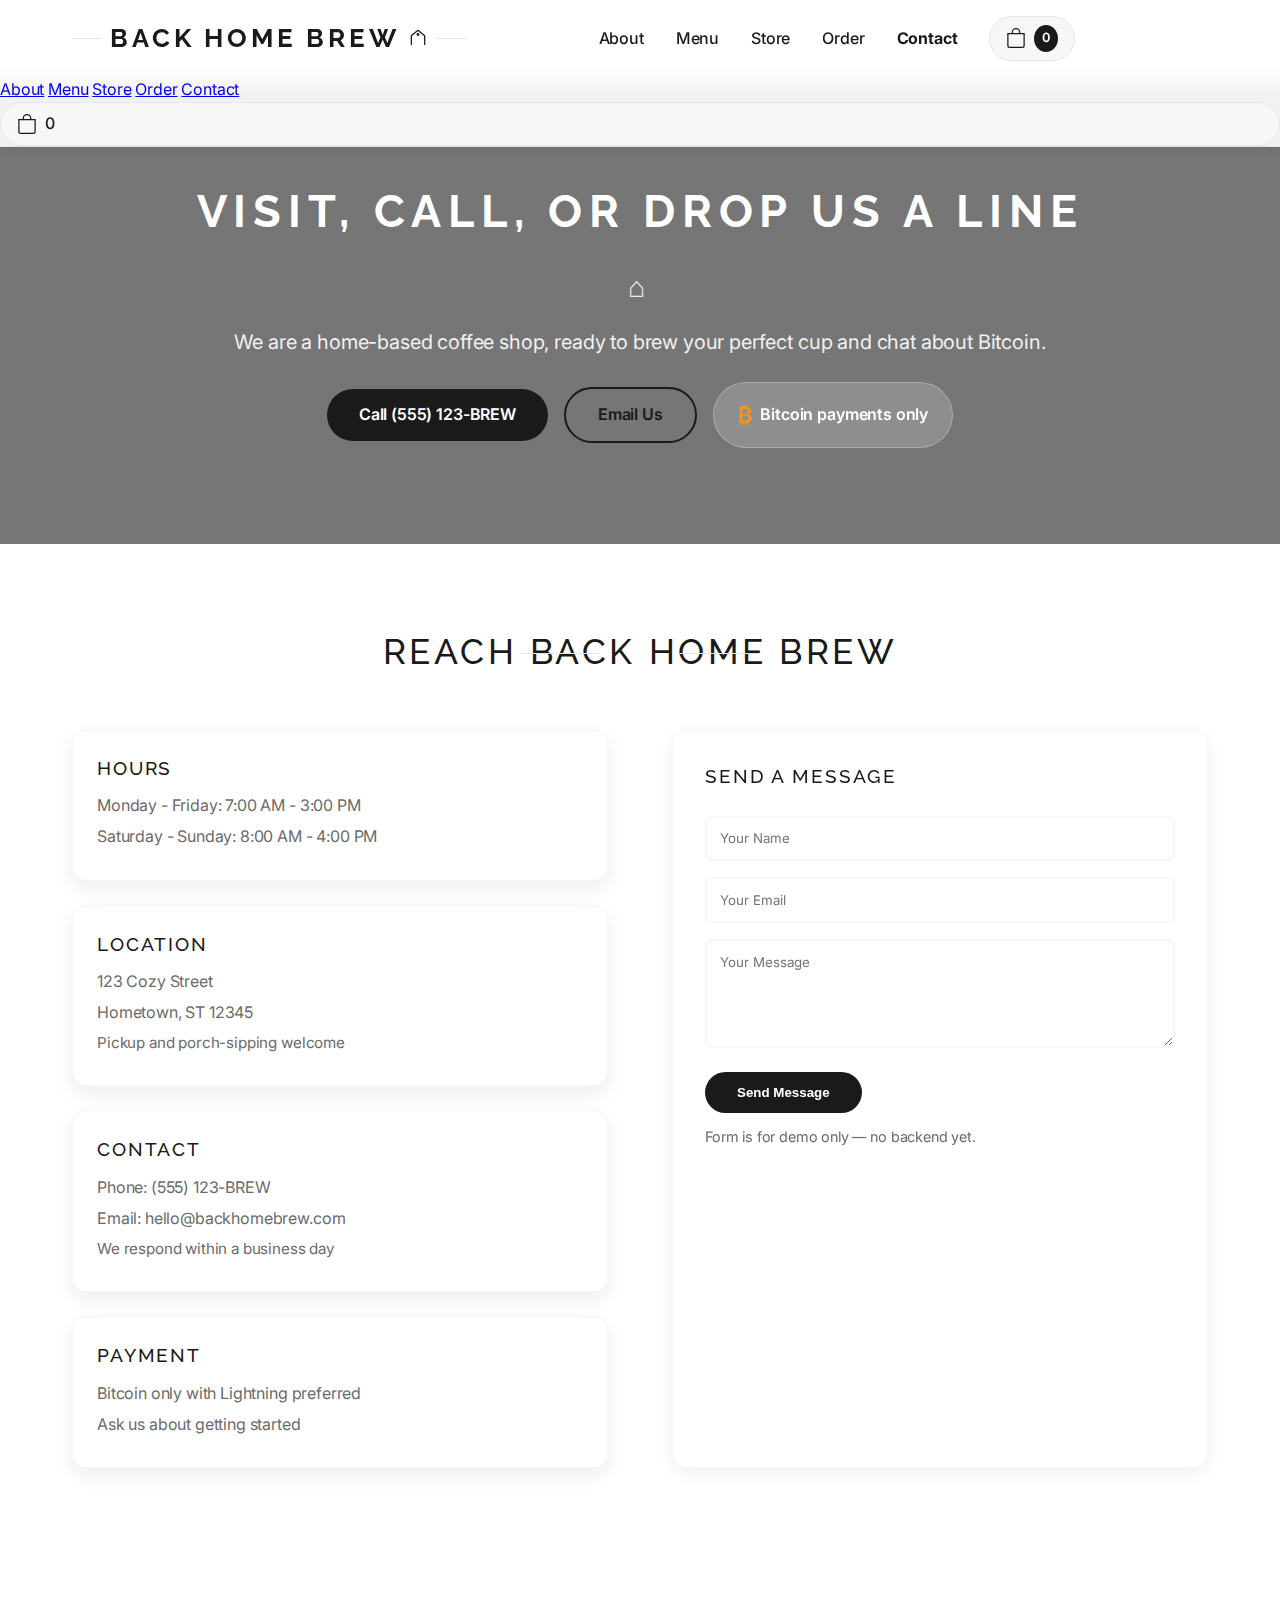
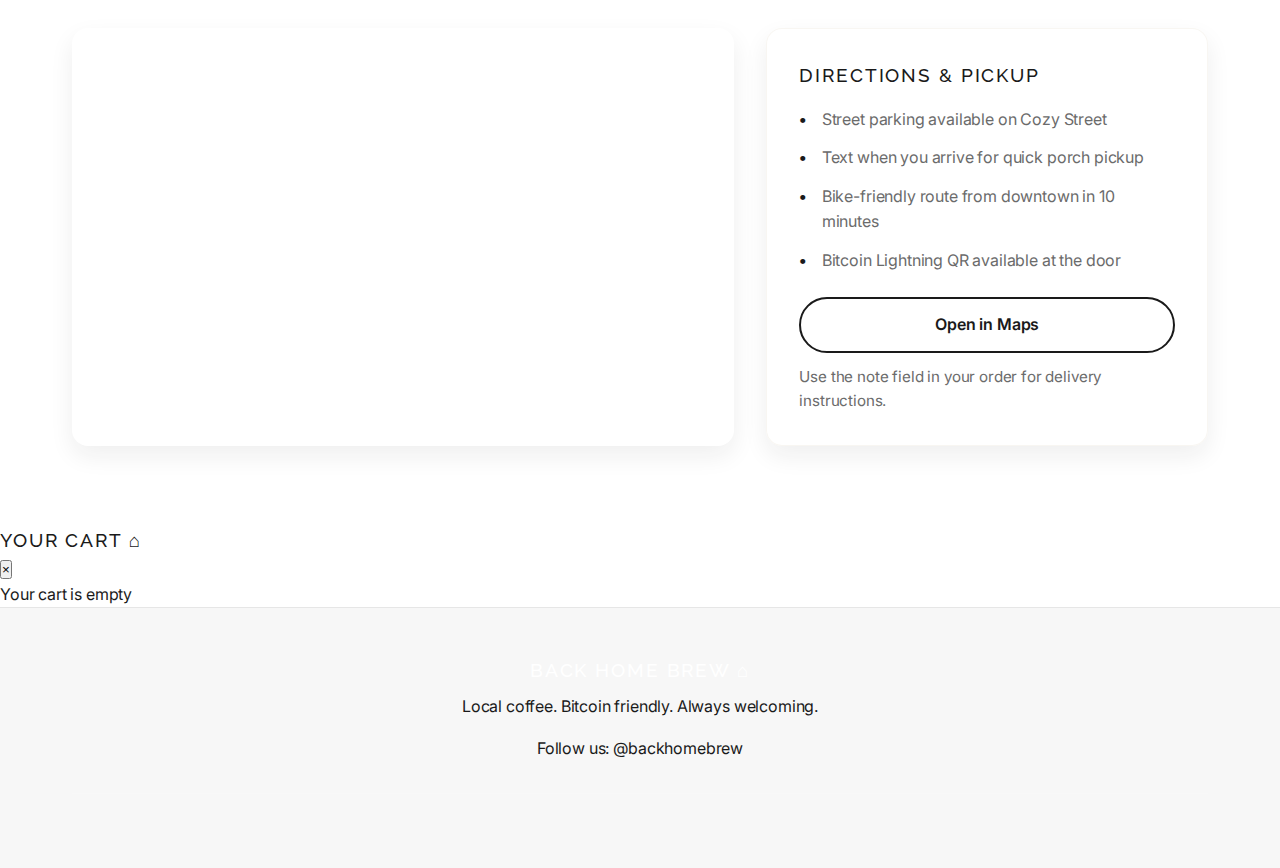
<file: contact.html>
<!DOCTYPE html>
<html lang="en">
<head>
    <meta charset="UTF-8">
    <meta name="viewport" content="width=device-width, initial-scale=1.0">
    <title>Contact Back Home Brew - Visit or Reach Out</title>
    <link rel="stylesheet" href="styles.css">
    <link rel="stylesheet" href="contact.css">
    <link rel="preconnect" href="https://fonts.googleapis.com">
    <link rel="preconnect" href="https://fonts.gstatic.com" crossorigin>
    <link href="https://fonts.googleapis.com/css2?family=Raleway:wght@300;400;500;700&family=Inter:wght@300;400;500;600&display=swap" rel="stylesheet">
</head>
<body>
    <header class="header">
        <nav class="nav">
            <div class="nav-brand">
                <h1>
                    <a href="index.html">
                        Back Home Brew
                        <svg class="logo-house-svg" width="24" height="24" viewBox="0 0 24 24" fill="none" stroke="currentColor" stroke-width="1.5" stroke-linecap="round" stroke-linejoin="round">
                            <path d="M4 21V10.5L12 4L20 10.5V21"></path>
                            <circle cx="12" cy="9" r="1"></circle>
                        </svg>
                    </a>
                </h1>
            </div>
            <div class="nav-links">
                <a href="index.html#about">About</a>
                <a href="index.html#menu">Menu</a>
                <a href="store.html">Store</a>
                <a href="order.html">Order</a>
                <a href="contact.html" class="active">Contact</a>
                <div class="cart-icon" onclick="toggleCart()">
                    <svg xmlns="http://www.w3.org/2000/svg" width="20" height="20" fill="currentColor" class="bi bi-bag" viewBox="0 0 16 16">
                        <path d="M8 1a2.5 2.5 0 0 1 2.5 2.5V4h-5v-.5A2.5 2.5 0 0 1 8 1zm3.5 3v-.5a3.5 3.5 0 1 0-7 0V4H1v10a2 2 0 0 0 2 2h10a2 2 0 0 0 2-2V4h-3.5zM2 5h12v9a1 1 0 0 1-1 1H3a1 1 0 0 1-1-1V5z"/>
                    </svg>
                    <span id="cart-count">0</span>
                </div>
            </div>
            <div class="mobile-menu-toggle" onclick="toggleMobileMenu()">
                <span></span>
                <span></span>
                <span></span>
            </div>
        </nav>
        <div class="mobile-menu" id="mobile-menu">
            <a href="index.html#about" onclick="closeMobileMenu()">About</a>
            <a href="index.html#menu" onclick="closeMobileMenu()">Menu</a>
            <a href="store.html">Store</a>
            <a href="order.html">Order</a>
            <a href="contact.html" class="active" onclick="closeMobileMenu()">Contact</a>
            <div class="cart-icon mobile-cart" onclick="toggleCart(); closeMobileMenu()">
                <svg xmlns="http://www.w3.org/2000/svg" width="20" height="20" fill="currentColor" class="bi bi-bag" viewBox="0 0 16 16">
                    <path d="M8 1a2.5 2.5 0 0 1 2.5 2.5V4h-5v-.5A2.5 2.5 0 0 1 8 1zm3.5 3v-.5a3.5 3.5 0 1 0-7 0V4H1v10a2 2 0 0 0 2 2h10a2 2 0 0 0 2-2V4h-3.5zM2 5h12v9a1 1 0 0 1-1 1H3a1 1 0 0 1-1-1V5z"/>
                </svg>
                <span id="mobile-cart-count">0</span>
            </div>
        </div>
    </header>

    <main class="contact-main">
        <section class="contact-hero">
            <div class="container">
                <h1>Visit, Call, or Drop Us a Line</h1>
                <p>We are a home-based coffee shop, ready to brew your perfect cup and chat about Bitcoin.</p>
                <div class="contact-hero-actions">
                    <a class="btn btn-primary" href="tel:+15551232739">Call (555) 123-BREW</a>
                    <a class="btn btn-secondary" href="mailto:hello@backhomebrew.com">Email Us</a>
                    <div class="hero-badge">
                        <span class="badge-icon">₿</span>
                        <span>Bitcoin payments only</span>
                    </div>
                </div>
            </div>
        </section>

        <section class="contact contact-page">
            <div class="container">
                <h2>Reach Back Home Brew</h2>
                <div class="contact-content">
                    <div class="contact-info">
                        <div class="contact-card">
                            <h3>Hours</h3>
                            <p>Monday - Friday: 7:00 AM - 3:00 PM</p>
                            <p>Saturday - Sunday: 8:00 AM - 4:00 PM</p>
                        </div>
                        <div class="contact-card">
                            <h3>Location</h3>
                            <p>123 Cozy Street</p>
                            <p>Hometown, ST 12345</p>
                            <p class="contact-note">Pickup and porch-sipping welcome</p>
                        </div>
                        <div class="contact-card">
                            <h3>Contact</h3>
                            <p>Phone: (555) 123-BREW</p>
                            <p>Email: hello@backhomebrew.com</p>
                            <p class="contact-note">We respond within a business day</p>
                        </div>
                        <div class="contact-card">
                            <h3>Payment</h3>
                            <p>Bitcoin only with Lightning preferred</p>
                            <p>Ask us about getting started</p>
                        </div>
                    </div>
                    <div class="contact-form">
                        <h3>Send a Message</h3>
                        <form>
                            <input type="text" name="name" placeholder="Your Name" required>
                            <input type="email" name="email" placeholder="Your Email" required>
                            <textarea name="message" placeholder="Your Message" rows="5" required></textarea>
                            <button type="submit" class="btn btn-primary">Send Message</button>
                        </form>
                        <p class="form-disclaimer">Form is for demo only — no backend yet.</p>
                    </div>
                </div>
            </div>
        </section>

        <section class="map-section">
            <div class="container">
                <div class="map-grid">
                    <div class="map-embed">
                        <iframe title="Back Home Brew Location" src="https://www.google.com/maps/embed?pb=!1m18!1m12!1m3!1d3023.6618086842945!2d-74.00601562339786!3d40.71383523753516!2m3!1f0!2f0!3f0!3m2!1i1024!2i768!4f13.1!3m3!1m2!1s0x0%3A0x0!2zNDDCsDQyJzQ5LjgiTiA3NMKwMDAnMjAuMiJX!5e0!3m2!1sen!2sus!4v1700000000000!5m2!1sen!2sus" allowfullscreen="" loading="lazy" referrerpolicy="no-referrer-when-downgrade"></iframe>
                    </div>
                    <div class="directions">
                        <h3>Directions & Pickup</h3>
                        <ul>
                            <li>Street parking available on Cozy Street</li>
                            <li>Text when you arrive for quick porch pickup</li>
                            <li>Bike-friendly route from downtown in 10 minutes</li>
                            <li>Bitcoin Lightning QR available at the door</li>
                        </ul>
                        <div class="direction-cta">
                            <a class="btn btn-secondary" href="https://maps.google.com/?q=123+Cozy+Street+Hometown+ST+12345" target="_blank" rel="noopener">Open in Maps</a>
                            <p class="direction-note">Use the note field in your order for delivery instructions.</p>
                        </div>
                    </div>
                </div>
            </div>
        </section>
    </main>

    <!-- Shopping Cart Sidebar -->
    <div id="cart-sidebar" class="cart-sidebar">
        <div class="cart-header">
            <h3>Your Cart ⌂</h3>
            <button class="close-cart" onclick="toggleCart()">×</button>
        </div>
        <div class="cart-items" id="cart-items">
            <p class="empty-cart">Your cart is empty</p>
        </div>
        <div class="cart-footer" id="cart-footer" style="display: none;">
            <div class="cart-total">
                <div class="total-btc">Total: <span id="total-btc">0</span> BTC</div>
                <div class="total-usd">≈ $<span id="total-usd">0.00</span></div>
            </div>
            <button class="checkout-btn" onclick="checkout()">Checkout with Bitcoin</button>
        </div>
    </div>
    
    <div class="cart-overlay" id="cart-overlay" onclick="toggleCart()"></div>

    <footer class="footer">
        <div class="container">
            <div class="footer-content">
                <div class="footer-brand">
                    <h3>Back Home Brew ⌂</h3>
                    <p>Local coffee. Bitcoin friendly. Always welcoming.</p>
                </div>
                <div class="footer-social">
                    <p>Follow us: @backhomebrew</p>
                </div>
            </div>
            <div class="footer-bottom">
                <p>&copy; 2024 Back Home Brew. Brewed with love and Bitcoin ₿</p>
            </div>
        </div>
    </footer>

    <script src="main.js"></script>
    <script src="store.js"></script>
    <script>
        window.addEventListener('DOMContentLoaded', () => {
            document.body.style.visibility = 'visible';
            document.body.style.opacity = '1';
        });
    </script>
</body>
</html>
</file>
<file: styles.css>
:root {
    --primary-color: #1a1a1a;
    --secondary-color: #4a4a4a;
    --accent-color: #f7f7f7;
    --text-dark: #1a1a1a;
    --text-light: #6b6b6b;
    --background-light: #ffffff;
    --white: #FFFFFF;
    --white-transparent: rgba(255, 255, 255, 0.9);
    --background-transparent: rgba(255, 255, 255, 0.85);
    --shadow: rgba(26, 26, 26, 0.07);
    --divider-color: #e6e6e6;
}

* {
    margin: 0;
    padding: 0;
    box-sizing: border-box;
}

body {
    font-family: 'Inter', sans-serif;
    line-height: 1.6;
    color: var(--text-dark);
    background: var(--background-light);
    letter-spacing: -0.01em;
    min-height: 100vh;
    visibility: hidden;
    opacity: 0;
    transition: opacity 0.5s ease-in-out;
}

h1, h2, h3 {
    font-family: 'Raleway', sans-serif;
    font-weight: 500;
    color: var(--primary-color);
    letter-spacing: 0.1em;
    text-transform: uppercase;
}

h1 {
    font-weight: 700;
    letter-spacing: 0.15em;
}

.container {
    max-width: 1200px;
    margin: 0 auto;
    padding: 0 2rem;
}

.header {
    background: var(--white-transparent);
    backdrop-filter: blur(10px);
    box-shadow: 0 2px 10px var(--shadow);
    position: fixed;
    width: 100%;
    top: 0;
    z-index: 1000;
    border-bottom: 1px solid var(--divider-color);
}

.nav {
    display: flex;
    justify-content: space-between;
    align-items: center;
    padding: 1rem 2rem;
    max-width: 1200px;
    margin: 0 auto;
}

.nav-brand h1 {
    font-size: 1.6rem;
    color: var(--primary-color);
    display: flex;
    align-items: center;
    gap: 1rem;
    position: relative;
}

.nav-brand h1::before {
    content: '';
    width: 30px;
    height: 1px;
    background: var(--divider-color);
}

.nav-brand h1::after {
    content: '';
    width: 30px;
    height: 1px;
    background: var(--divider-color);
}

.nav-brand h1 a,
.nav-brand h1 {
    display: flex;
    align-items: center;
    gap: 0.5rem;
}

.logo-house-svg {
    width: 20px;
    height: 20px;
    margin-top: -3px;
}

.nav-brand h1 a {
    color: inherit;
    text-decoration: none;
}

.nav-links {
    display: flex;
    gap: 2rem;
    align-items: center;
}

.nav-links a {
    text-decoration: none;
    color: var(--text-dark);
    font-weight: 500;
    transition: color 0.3s ease;
}

.nav-links a:hover {
    color: var(--primary-color);
}

.nav-links .active {
    color: var(--primary-color);
    font-weight: 700;
}

.cart-icon {
    cursor: pointer;
    display: flex;
    align-items: center;
    gap: 0.5rem;
    font-size: 1rem;
    padding: 0.5rem 1rem;
    border-radius: 25px;
    background: var(--accent-color);
    transition: all 0.3s ease;
    text-decoration: none;
    color: var(--text-dark);
    font-weight: 500;
    border: 1px solid var(--divider-color);
}

.cart-icon:hover {
    background: var(--primary-color);
    color: var(--white);
    border-color: var(--primary-color);
}

.cart-icon:hover #cart-count,
.cart-icon:hover #order-cart-count {
    background: var(--white);
    color: var(--primary-color);
}

#cart-count,
#order-cart-count {
    background: var(--primary-color);
    color: var(--white);
    border-radius: 50%;
    padding: 0.2rem 0.5rem;
    font-size: 0.8rem;
    font-weight: 600;
    min-width: 20px;
    text-align: center;
    transition: all 0.3s ease;
}

.hero {
    display: flex;
    align-items: center;
    min-height: 100vh;
    padding: 6rem 2rem 2rem;
    max-width: 1200px;
    margin: 0 auto;
    gap: 4rem;
}

.hero-content {
    flex: 1;
    text-align: center;
}

.hero h2 {
    font-size: 3.2rem;
    margin-bottom: 2rem;
    line-height: 1.1;
    position: relative;
    text-align: center;
    margin-left: auto;
    margin-right: auto;
    max-width: 600px;
}

.hero h2::after {
    content: '⌂';
    display: block;
    font-size: 2rem;
    color: var(--text-light);
    margin-top: 1.5rem;
    font-weight: 300;
}

.hero p {
    font-size: 1.1rem;
    color: var(--text-light);
    margin-bottom: 2.5rem;
    max-width: 500px;
    margin-left: auto;
    margin-right: auto;
    line-height: 1.7;
    text-transform: none;
}

.hero-buttons {
    display: flex;
    gap: 1rem;
    flex-wrap: wrap;
    justify-content: center;
}

.btn {
    padding: 0.8rem 2rem;
    border: none;
    border-radius: 50px;
    font-weight: 600;
    cursor: pointer;
    transition: all 0.3s ease;
    text-decoration: none;
    display: inline-block;
    text-align: center;
}

.btn-primary {
    background: var(--primary-color);
    color: var(--white);
}

.btn-primary:hover {
    background: var(--secondary-color);
    transform: translateY(-2px);
}

.btn-secondary {
    background: transparent;
    color: var(--primary-color);
    border: 2px solid var(--primary-color);
}

.btn-secondary:hover {
    background: var(--primary-color);
    color: var(--white);
    transform: translateY(-2px);
}

.hero-image {
    flex: 1;
    display: flex;
    justify-content: center;
    align-items: center;
}

.hero-image img {
    max-width: 100%;
    height: auto;
    border-radius: 15px;
    box-shadow: 0 15px 35px var(--shadow);
    max-height: 70vh;
}

@keyframes float {
    0%, 100% { transform: translateY(0px); }
    50% { transform: translateY(-20px); }
}

@keyframes artPulse {
    0%, 100% { transform: scale(1) rotate(0deg); }
    50% { transform: scale(1.1) rotate(5deg); }
}

@keyframes bounce {
    0%, 100% { transform: translateY(0px); }
    50% { transform: translateY(-10px); }
}

.about {
    padding: 5rem 0;
    background: var(--white-transparent);
    backdrop-filter: blur(5px);
}

.about h2 {
    text-align: center;
    font-size: 2.2rem;
    margin-bottom: 3rem;
    position: relative;
    display: inline-block;
    width: 100%;
}

.about h2::before,
.about h2::after {
    content: '';
    position: absolute;
    top: 50%;
    width: 80px;
    height: 1px;
    background: var(--divider-color);
}

.about h2::before {
    left: calc(50% - 200px);
}

.about h2::after {
    right: calc(50% - 200px);
}

.about-content {
    display: grid;
    grid-template-columns: 1fr 1fr;
    gap: 4rem;
    align-items: start;
}

.about-text p {
    font-size: 1.1rem;
    color: var(--text-light);
    margin-bottom: 1.5rem;
}

.about-features {
    display: flex;
    flex-direction: column;
    gap: 2rem;
}

.feature {
    text-align: center;
    padding: 1.5rem;
    border-radius: 15px;
    background: var(--accent-color);
}

.feature-icon {
    font-size: 2.5rem;
    margin-bottom: 1rem;
}

.feature h3 {
    font-size: 1.3rem;
    margin-bottom: 0.5rem;
}

.feature p {
    color: var(--text-light);
    font-size: 0.9rem;
}

.menu {
    padding: 5rem 0;
    background: var(--background-light);
}

.menu h2 {
    text-align: center;
    font-size: 2.2rem;
    margin-bottom: 3rem;
    position: relative;
    display: inline-block;
    width: 100%;
}

.menu h2::before,
.menu h2::after {
    content: '';
    position: absolute;
    top: 50%;
    width: 80px;
    height: 1px;
    background: var(--divider-color);
}

.menu h2::before {
    left: calc(50% - 150px);
}

.menu h2::after {
    right: calc(50% - 150px);
}

.menu-grid {
    display: grid;
    grid-template-columns: repeat(auto-fit, minmax(350px, 1fr));
    gap: 2rem;
}

.menu-item {
    background: var(--white-transparent);
    backdrop-filter: blur(10px);
    padding: 2rem;
    border-radius: 15px;
    box-shadow: 0 5px 15px var(--shadow);
    transition: all 0.3s ease;
    border: 1px solid rgba(232, 226, 212, 0.3);
}

.menu-item:hover {
    transform: translateY(-5px);
    box-shadow: 0 8px 25px var(--shadow);
    border-color: var(--divider-color);
}

.menu-item h3 {
    font-size: 1.4rem;
    margin-bottom: 0.5rem;
}

.menu-item p {
    color: var(--text-light);
    margin-bottom: 1rem;
}

.testimonials {
    padding: 5rem 0;
    background: var(--white-transparent);
    backdrop-filter: blur(5px);
}

.testimonials h2 {
    text-align: center;
    font-size: 2.2rem;
    margin-bottom: 3rem;
    position: relative;
    display: inline-block;
    width: 100%;
}

.testimonials h2::before,
.testimonials h2::after {
    content: '';
    position: absolute;
    top: 50%;
    width: 80px;
    height: 1px;
    background: var(--divider-color);
}

.testimonials h2::before {
    left: calc(50% - 220px);
}

.testimonials h2::after {
    right: calc(50% - 220px);
}

.testimonials-grid {
    display: grid;
    grid-template-columns: repeat(auto-fit, minmax(300px, 1fr));
    gap: 2rem;
}

.testimonial {
    background: var(--background-transparent);
    backdrop-filter: blur(10px);
    padding: 2rem;
    border-radius: 15px;
    text-align: center;
    border: 1px solid rgba(232, 226, 212, 0.3);
    transition: all 0.3s ease;
}

.testimonial:hover {
    transform: translateY(-3px);
    box-shadow: 0 5px 20px var(--shadow);
    border-color: var(--divider-color);
}

.testimonial p {
    font-style: italic;
    margin-bottom: 1rem;
    font-size: 1.1rem;
}

.testimonial-author {
    font-weight: 600;
    color: var(--primary-color);
}

.contact {
    padding: 5rem 0;
    background: var(--background-light);
}

.contact h2 {
    text-align: center;
    font-size: 2.2rem;
    margin-bottom: 3rem;
    position: relative;
    display: inline-block;
    width: 100%;
}

.contact h2::before,
.contact h2::after {
    content: '';
    position: absolute;
    top: 50%;
    width: 80px;
    height: 1px;
    background: var(--divider-color);
}

.contact h2::before {
    left: calc(50% - 120px);
}

.contact h2::after {
    right: calc(50% - 120px);
}

.contact-content {
    display: grid;
    grid-template-columns: 1fr 1fr;
    gap: 4rem;
}

.contact-info {
    display: flex;
    flex-direction: column;
    gap: 2rem;
}

.contact-item h3 {
    font-size: 1.3rem;
    margin-bottom: 0.5rem;
    color: var(--primary-color);
}

.contact-item p {
    color: var(--text-light);
    margin-bottom: 0.2rem;
}

.contact-form {
    background: var(--white-transparent);
    backdrop-filter: blur(10px);
    padding: 2rem;
    border-radius: 15px;
    box-shadow: 0 5px 15px var(--shadow);
    border: 1px solid rgba(232, 226, 212, 0.3);
}

.contact-form h3 {
    margin-bottom: 1.5rem;
}

.contact-form input,
.contact-form textarea {
    width: 100%;
    padding: 0.8rem;
    margin-bottom: 1rem;
    border: 2px solid var(--accent-color);
    border-radius: 8px;
    font-family: inherit;
    transition: border-color 0.3s ease;
}

.contact-form input:focus,
.contact-form textarea:focus {
    outline: none;
    border-color: var(--primary-color);
}

.footer {
    background: var(--accent-color);
    color: var(--text-dark);
    padding: 3rem 0 1rem;
    border-top: 1px solid var(--divider-color);
}

.footer-content {
    display: flex;
    flex-direction: column;
    justify-content: center;
    align-items: center;
    gap: 1rem;
    margin-bottom: 2rem;
}

.footer-brand h3 {
    color: var(--white);
    margin-bottom: 0.5rem;
}

.footer-bottom {
    text-align: center;
    padding-top: 2rem;
    border-top: 1px solid rgba(255, 255, 255, 0.2);
    color: var(--accent-color);
}

.about-text, .menu-item, .contact-item, .footer-brand, .footer-social {
    text-align: center;
}

@media (max-width: 768px) {
    .nav {
        padding: 1rem;
    }
    
    .nav-links {
        display: none;
    }
    
    .nav-brand h1::before,
    .nav-brand h1::after {
        width: 20px;
    }
    
    .hero {
        flex-direction: column;
        text-align: center;
        padding: 4rem 1rem 2rem;
        gap: 2rem;
    }
    
    .hero h2 {
        font-size: 2.5rem;
    }
    
    .about h2::before,
    .about h2::after,
    .menu h2::before,
    .menu h2::after,
    .testimonials h2::before,
    .testimonials h2::after,
    .contact h2::before,
    .contact h2::after {
        width: 40px;
    }
    
    .about h2::before {
        left: calc(50% - 120px);
    }
    
    .about h2::after {
        right: calc(50% - 120px);
    }
    
    .menu h2::before {
        left: calc(50% - 100px);
    }
    
    .menu h2::after {
        right: calc(50% - 100px);
    }
    
    .testimonials h2::before {
        left: calc(50% - 140px);
    }
    
    .testimonials h2::after {
        right: calc(50% - 140px);
    }
    
    .contact h2::before {
        left: calc(50% - 80px);
    }
    
    .contact h2::after {
        right: calc(50% - 80px);
    }
    
    .latte-cup {
        width: 150px;
        height: 150px;
    }
    
    .cup-handle {
        right: -20px;
        width: 30px;
        height: 45px;
        border-width: 6px;
    }
    
    .coffee-surface {
        top: 12px;
        left: 12px;
        width: 126px;
        height: 126px;
    }
    
    .latte-art {
        width: 60px;
        height: 60px;
    }
    
    .bread-basket > div {
        transform: scale(0.8);
    }
    
    .about-content,
    .contact-content {
        grid-template-columns: 1fr;
        gap: 2rem;
    }
    
    .about-features {
        flex-direction: row;
        flex-wrap: wrap;
    }
    
    .feature {
        flex: 1;
        min-width: 200px;
    }
    
    .menu-grid {
        grid-template-columns: 1fr;
    }
    
    .hero-buttons {
        justify-content: center;
    }
    
    .footer-content {
        flex-direction: column;
        gap: 1rem;
        text-align: center;
    }
    
    .container {
        padding: 0 1rem;
    }
}

@media (max-width: 480px) {
    .hero h2 {
        font-size: 2rem;
    }
    
    .latte-cup {
        width: 120px;
        height: 120px;
    }
    
    .cup-handle {
        right: -15px;
        width: 25px;
        height: 35px;
        border-width: 5px;
    }
    
    .coffee-surface {
        top: 10px;
        left: 10px;
        width: 100px;
        height: 100px;
    }
    
    .latte-art {
        width: 45px;
        height: 45px;
    }
    
    .about-features {
        flex-direction: column;
    }
    
    .btn {
        width: 100%;
        max-width: 200px;
    }
}

section {
    scroll-margin-top: 80px;
}

html {
    scroll-behavior: smooth;
}
</file>
<file: contact.css>
.contact-main {
    padding-top: 80px;
}

.contact-hero {
    background: linear-gradient(rgba(26, 26, 26, 0.6), rgba(26, 26, 26, 0.6)), url('https://images.pexels.com/photos/374885/pexels-photo-374885.jpeg') center center/cover no-repeat;
    color: var(--white);
    text-align: center;
    padding: 6rem 0;
}

.contact-hero h1 {
    font-size: 2.8rem;
    color: var(--white);
    margin-bottom: 1rem;
    position: relative;
}

.contact-hero h1::after {
    content: '⌂';
    display: block;
    font-size: 1.8rem;
    color: rgba(255, 255, 255, 0.85);
    margin-top: 1rem;
    font-weight: 300;
}

.contact-hero p {
    font-size: 1.25rem;
    margin-bottom: 1.5rem;
    opacity: 0.9;
}

.contact-hero-actions {
    display: flex;
    align-items: center;
    justify-content: center;
    gap: 1rem;
    flex-wrap: wrap;
    margin-top: 1rem;
}

.hero-badge {
    display: inline-flex;
    align-items: center;
    gap: 0.5rem;
    background: rgba(255, 255, 255, 0.18);
    padding: 0.9rem 1.5rem;
    border-radius: 50px;
    font-weight: 600;
    backdrop-filter: blur(10px);
    color: var(--white);
    border: 1px solid rgba(255, 255, 255, 0.25);
}

.badge-icon {
    font-size: 1.4rem;
    color: #f7931a;
}

.contact-page h2 {
    color: var(--primary-color);
}

.contact-info {
    gap: 1.5rem;
}

.contact-card {
    background: var(--white-transparent);
    border-radius: 14px;
    padding: 1.5rem;
    border: 1px solid rgba(232, 226, 212, 0.35);
    box-shadow: 0 8px 20px var(--shadow);
}

.contact-card h3 {
    color: var(--primary-color);
    margin-bottom: 0.6rem;
}

.contact-card p {
    margin-bottom: 0.35rem;
    color: var(--text-light);
}

.contact-note {
    font-size: 0.95rem;
    color: var(--text-dark);
}

.form-disclaimer {
    margin-top: 0.8rem;
    font-size: 0.9rem;
    color: var(--text-light);
}

.map-section {
    background: var(--background-light);
    padding: 5rem 0;
}

.map-grid {
    display: grid;
    grid-template-columns: 1.5fr 1fr;
    gap: 2rem;
    align-items: stretch;
}

.map-embed iframe {
    width: 100%;
    height: 100%;
    min-height: 320px;
    border: 0;
    border-radius: 16px;
    box-shadow: 0 10px 25px var(--shadow);
}

.directions {
    background: var(--white-transparent);
    padding: 2rem;
    border-radius: 16px;
    border: 1px solid rgba(232, 226, 212, 0.3);
    box-shadow: 0 10px 25px var(--shadow);
}

.directions h3 {
    margin-bottom: 1rem;
    color: var(--primary-color);
}

.directions ul {
    list-style: none;
    padding: 0;
    margin: 1rem 0 1.5rem;
}

.directions li {
    position: relative;
    padding-left: 1.4rem;
    margin-bottom: 0.8rem;
    color: var(--text-light);
}

.directions li::before {
    content: '•';
    position: absolute;
    left: 0;
    color: var(--primary-color);
    font-weight: 700;
}

.direction-cta {
    display: flex;
    flex-direction: column;
    gap: 0.75rem;
}

.direction-note {
    color: var(--text-light);
    font-size: 0.95rem;
}

@media (max-width: 768px) {
    .contact-hero {
        padding: 8rem 0 4rem;
    }
    
    .contact-hero h1 {
        font-size: 2.2rem;
    }
    
    .contact-hero p {
        font-size: 1.05rem;
    }
    
    .contact-hero-actions {
        flex-direction: column;
    }
    
    .map-grid {
        grid-template-columns: 1fr;
    }
    
    .map-embed iframe {
        min-height: 260px;
    }
}

@media (max-width: 480px) {
    .contact-hero {
        padding: 9rem 0 4rem;
    }
    
    .contact-hero h1 {
        font-size: 1.9rem;
    }
    
    .hero-badge {
        width: 100%;
        justify-content: center;
    }
}
</file>
